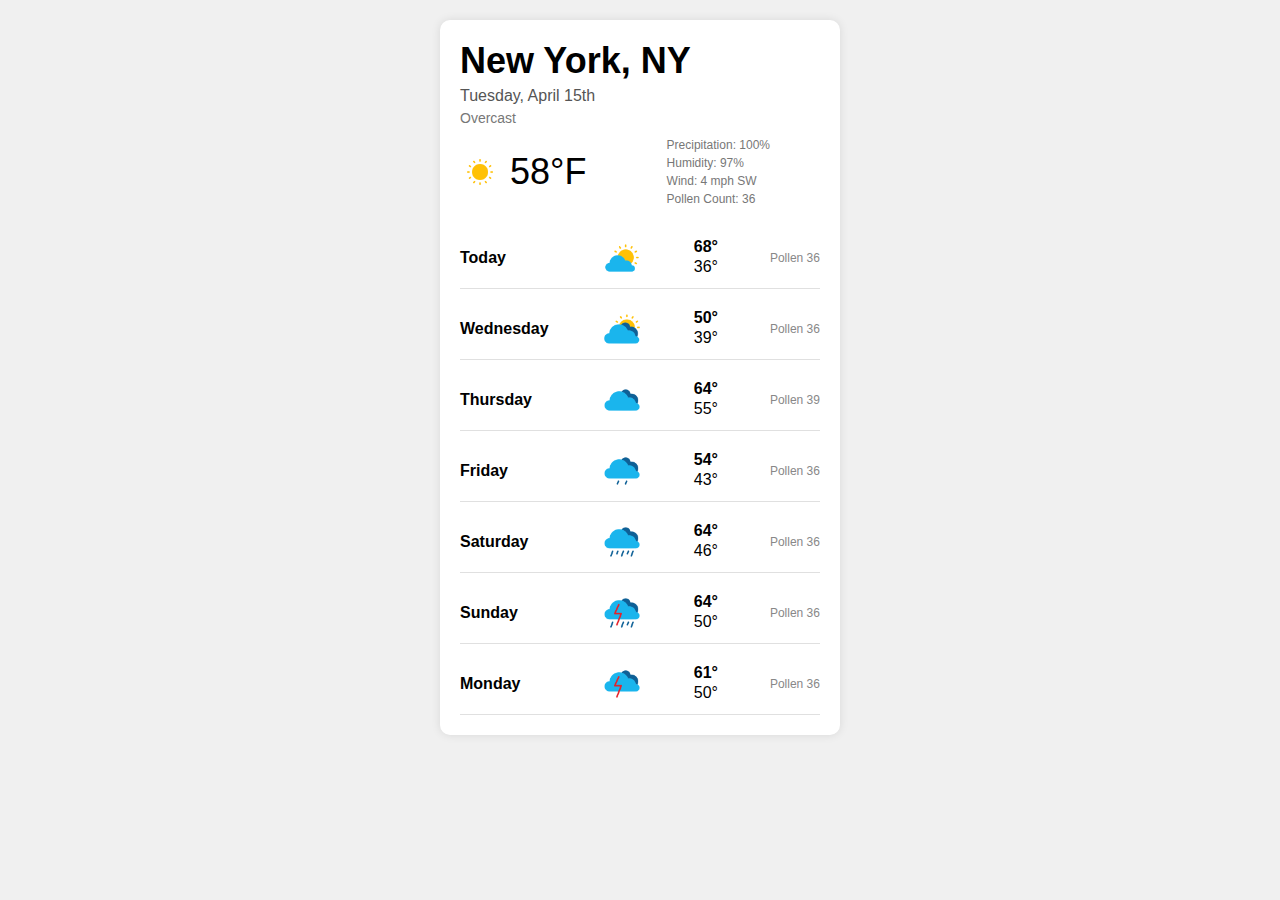
<file: lab8/lab8_1/index.html>
<!DOCTYPE html>
<html lang="en">
<head>
    <meta charset="UTF-8">
    <meta name="viewport" content="width=device-width, initial-scale=1.0">
    <title>Weather App</title>
    <link rel="stylesheet" href="style.css">
</head>
<body>
<div class="weather-app">
    <!-- Header -->
    <div class="header">
        <div class="city">New York, NY</div>
        <div class="date">Tuesday, April 15th</div>
        <div class="condition">Overcast</div>
        <div class="current-weather">
            <div class="temp">
                <img src="png/iconfinder_weather01.png" alt="weather icon" class="today-icon">
                58°F
            </div>
            <div class="details">
                <div>Precipitation: 100%</div>
                <div>Humidity: 97%</div>
                <div>Wind: 4 mph SW</div>
                <div>Pollen Count: 36</div>
            </div>
        </div>
    </div>

    <!-- Forecast -->
    <div class="forecast">
        <div class="day">
            <div class="day-name">Today</div>
            <img src="png/iconfinder_weather02.png" alt="storm icon" class="icon">
            <div class="temp-range">
                <span class="high-temp">68°</span>
                <span class="low-temp">36°</span>
            </div>
            <div class="pollen">Pollen 36</div>
        </div>

        <div class="day">
            <div class="day-name">Wednesday</div>
            <img src="png/iconfinder_weather03.png" alt="sunny icon" class="icon">
            <div class="temp-range">
                <span class="high-temp">50°</span>
                <span class="low-temp">39°</span>
            </div>
            <div class="pollen">Pollen 36</div>
        </div>

        <div class="day">
            <div class="day-name">Thursday</div>
            <img src="png/iconfinder_weather04.png" alt="sunny icon" class="icon">
            <div class="temp-range">
                <span class="high-temp">64°</span>
                <span class="low-temp">55°</span></div>
            <div class="pollen">Pollen 39</div>
        </div>

        <div class="day">
            <div class="day-name">Friday</div>
            <img src="png/iconfinder_weather05.png" alt="partly cloudy icon" class="icon">
            <div class="temp-range">
                <span class="high-temp">54°</span>
                <span class="low-temp">43°</span>
            </div>
            <div class="pollen">Pollen 36</div>
        </div>

        <div class="day">
            <div class="day-name">Saturday</div>
            <img src="png/iconfinder_weather06.png" alt="rain icon" class="icon">
            <div class="temp-range">
                <span class="high-temp">64°</span>
                <span class="low-temp">46°</span>
            </div>
            <div class="pollen">Pollen 36</div>
        </div>

        <div class="day">
            <div class="day-name">Sunday</div>
            <img src="png/iconfinder_weather07.png" alt="rain icon" class="icon">
            <div class="temp-range">
                <span class="high-temp">64°</span>
                <span class="low-temp">50°</span>
            </div>
            <div class="pollen">Pollen 36</div>
        </div>

        <div class="day">
            <div class="day-name">Monday</div>
            <img src="png/iconfinder_weather08.png" alt="partly sunny icon" class="icon">
            <div class="temp-range">
                <span class="high-temp">61°</span>
                <span class="low-temp">50°</span>
            </div>
            <div class="pollen">Pollen 36</div>
        </div>
    </div>
</div>
</body>
</html>
</file>
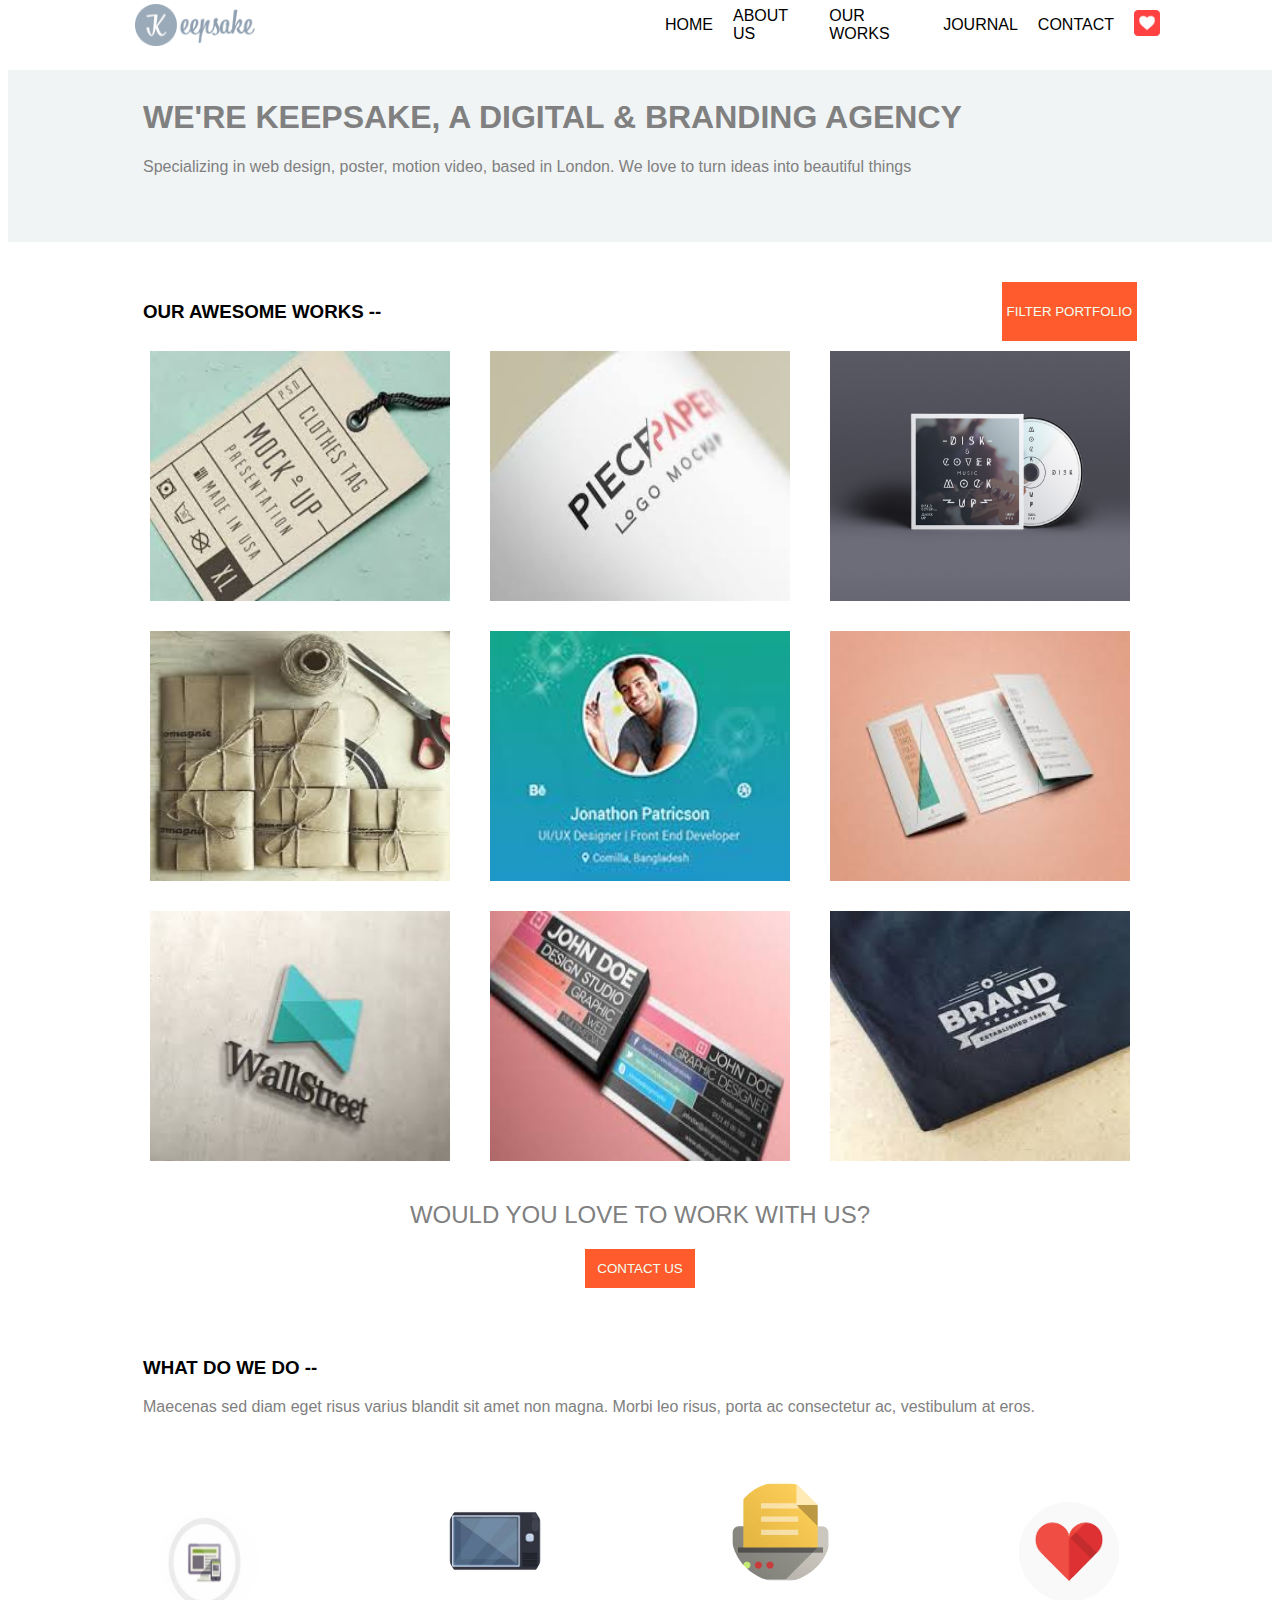
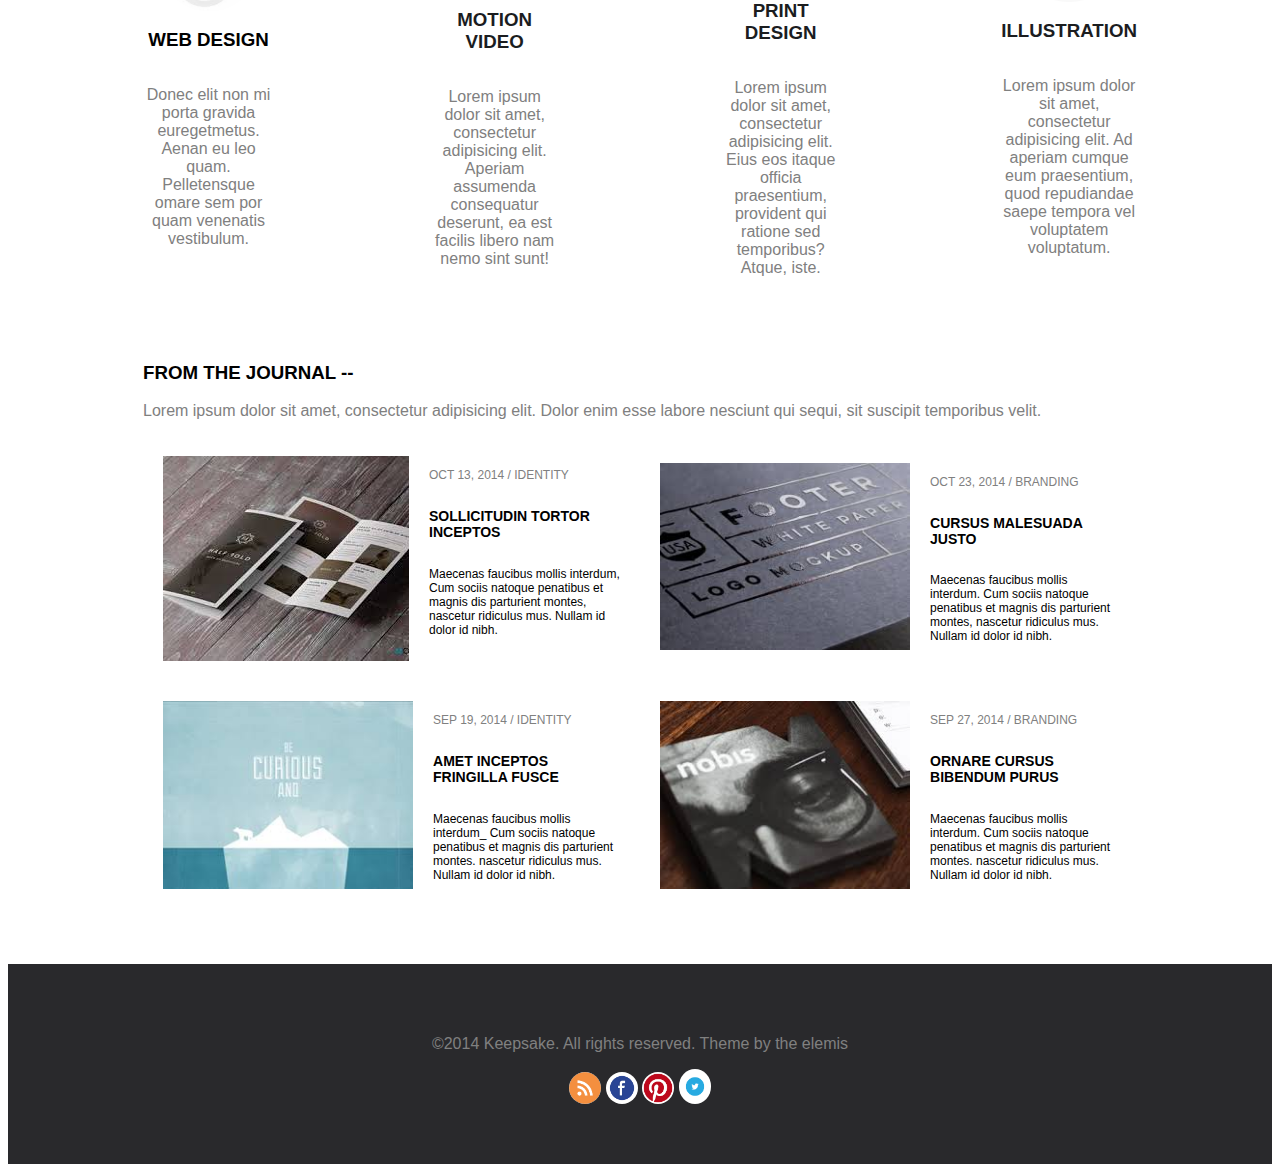
<file: lab8/lab8_2/lab8_2.html>
<!DOCTYPE html>
<html lang="en">
<head>
    <meta charset="UTF-8">
    <title>Task 2</title>
    <link rel="stylesheet" href="style.css">
</head>
<body>
<header class="fixed">
    <div class="logo">
        <img src="img/title.png" alt="">
    </div>
    <div class="horizontal_menu">
        <ul>
            <li>HOME</li>
            <li>ABOUT US</li>
            <li>OUR WORKS</li>
            <li>JOURNAL</li>
            <li>CONTACT</li>
            <li><img src="img/square.png" alt=""></li>
        </ul>

    </div>

</header>
<main>
    <div class="hamburger-menu">
        <input id="menu-toggle" type="checkbox"/>
        <label class="menu-btn" for="menu-toggle">
            <span></span>
            <span></span>
            <span></span>
        </label>
        <ul class="menu-box">
            <li><a class="menu-item" href="#">HOME</a></li>
            <li><a class="menu-item" href="#">ABOUT US</a></li>
            <li><a class="menu-item" href="#">OUR WORKS</a></li>
            <li><a class="menu-item" href="#">JOURNAL</a></li>
            <li><a class="menu-item" href="#"><img src="img/square.png" alt=""></a></li>
        </ul>
    </div>

    <div class="title">
        <h1>WE'RE KEEPSAKE, A DIGITAL & BRANDING AGENCY</h1>
        <p>Specializing in web design, poster, motion video, based in London. We love to turn ideas into beautiful
            things</p></div>
    <div class="works">
        <div class="works-head">
            <h3>OUR AWESOME WORKS --</h3>
            <button class="filter">FILTER PORTFOLIO</button>
        </div>
        <div class="works-images">
            <img class="image" src="img/image1.jpg" alt="">
            <img class="image" src="img/image2.jpg" alt="">
            <img class="image" src="img/image3.jpg" alt="">
            <img class="image" src="img/image4.jpg" alt="">
            <img class="image" src="img/image5.jpg" alt="">
            <img class="image" src="img/image6.jpg" alt="">
            <img class="image" src="img/image7.jpg" alt="">
            <img class="image" src="img/image8.jpg" alt="">
            <img class="image" src="img/image9.jpg" alt="">
        </div>
        <div class="contact">
            <h2>WOULD YOU LOVE TO WORK WITH US?</h2>
            <button class="contact-us">CONTACT US</button>
        </div>
    </div>

    <div class="about-head">
        <h3>WHAT DO WE DO --</h3>
        <p class="about-text">
            Maecenas sed diam eget risus varius blandit sit amet non magna. Morbi leo risus, porta ac consectetur ac,
            vestibulum at eros.
        </p>
    </div>

    <div class="about">
        <div class="about-item">
            <img src="img/web.jpg" alt="item1"/>
            <h3 class="about-title">WEB DESIGN</h3>
            <p class="about-item-descr">
                Donec elit non mi porta gravida euregetmetus. Aenan eu leo quam. Pelletensque omare sem por quam
                venenatis vestibulum.
            </p>
        </div>
        <div class="about-item">
            <img src="img/tv.jpg" alt="item2"/>
            <h3 class="about-item-title">MOTION VIDEO</h3>
            <p class="about-item-descr">
                Lorem ipsum dolor sit amet, consectetur adipisicing elit. Aperiam assumenda consequatur deserunt, ea est
                facilis libero nam nemo sint sunt!
            </p>
        </div>
        <div class="about-item">
            <img src="img/file.jpg" alt="item3"/>
            <h3 class="about-item-title">PRINT DESIGN</h3>
            <p class="about-item-descr">
                Lorem ipsum dolor sit amet, consectetur adipisicing elit. Eius eos itaque officia praesentium, provident
                qui ratione sed temporibus? Atque, iste.
            </p>
        </div>
        <div class="about-item">
            <img src="img/heart.png" alt="item4"/>
            <h3 class="about-item-title">ILLUSTRATION</h3>
            <p class="about-item-descr">
                Lorem ipsum dolor sit amet, consectetur adipisicing elit. Ad aperiam cumque eum praesentium, quod
                repudiandae saepe tempora vel voluptatem voluptatum.
            </p>
        </div>
    </div>
    <div class="journal">
        <div class="journal-head">
            <h3>FROM THE JOURNAL -- </h3>
            <p>Lorem ipsum dolor sit amet, consectetur adipisicing elit. Dolor enim esse labore nesciunt qui sequi, sit
                suscipit temporibus velit.</p>
        </div>
        <div class="journal-item">
            <img src="img/journal1.jpg" alt="j1">

                <div class="journal-item-text">
                    <p class="journal-date">OCT 13, 2014 / IDENTITY</p>
                    <h3>SOLLICITUDIN TORTOR INCEPTOS</h3>
                    <p>Maecenas faucibus mollis interdum, Cum sociis
                        natoque penatibus et magnis dis parturient montes,
                        nascetur ridiculus mus. Nullam id dolor id nibh.</p>
                </div>

        </div>
        <div class="journal-item">
            <img src="img/journal2.jpg" alt="j2">

                <div class="journal-item-text">
                    <p class="journal-date">OCT 23, 2014 / BRANDING</p>
                    <h3>CURSUS MALESUADA JUSTO</h3>
                    <p>Maecenas faucibus mollis interdum. Cum sociis
                        natoque penatibus et magnis dis parturient montes,
                        nascetur ridiculus mus. Nullam id dolor id nibh.</p>
                </div>

        </div>
        <div class="journal-item">
            <img src="img/journal3.jpg" alt="j3">

                <div class="journal-item-text">
                    <p class="journal-date">SEP 19, 2014 / IDENTITY</p>
                    <h3>AMET INCEPTOS FRINGILLA FUSCE</h3>
                    <p>Maecenas faucibus mollis interdum_ Cum sociis
                        natoque penatibus et magnis dis parturient montes.
                        nascetur ridiculus mus. Nullam id dolor id nibh.</p>
                </div>
        </div>
        <div class="journal-item">
            <img src="img/journal4.jpg" alt="j4">

                <div class="journal-item-text">
                    <p class="journal-date">SEP 27, 2014 / BRANDING</p>
                    <h3>ORNARE CURSUS BIBENDUM PURUS</h3>
                    <p>Maecenas faucibus mollis interdum. Cum sociis
                        natoque penatibus et magnis dis parturient montes.
                        nascetur ridiculus mus. Nullam id dolor id nibh.</p>
                </div>

        </div>
    </div>
</main>
<footer>
    <p>©2014 Keepsake. All rights reserved. Theme by the elemis</p>
    <div class="footer-images">
        <img src="img/footer1.png" alt="f1">
        <img src="img/footer2.png" alt="f2">
        <img src="img/footer3.png" alt="f3">
        <img src="img/footer4.png" alt="f4">
    </div>
</footer>
</body>
</html>
</file>
<file: lab8/lab8_1/style.css>
* {
    margin: 0;
    padding: 0;
    box-sizing: border-box;
}

body {
    font-family: Arial, sans-serif;
    background-color: #f0f0f0;
}

.weather-app {
    width: 50%;
    max-width: 400px;
    margin: 20px auto;
    background-color: white;
    border-radius: 10px;
    padding: 20px;
    box-shadow: 0 0 10px rgba(0, 0, 0, 0.1);
}

.header {
    text-align: left;
    margin-bottom: 20px;
}

.city {
    font-size: 36px;
    font-weight: bold;
}

.date {
    font-size: 16px;
    color: #555;
    margin-top: 5px;
}

.condition {
    font-size: 14px;
    color: #777;
    margin-top: 5px;
}

.current-weather {
    display: flex;
    align-items: center;
    justify-content: space-between;
    margin-top: 10px;
}

.temp {
    font-size: 36px;
    font-weight: normal;
    display: flex;
    align-items: center;
    justify-content: flex-start;
}

.temp img {
    width: 40px;
    height: 40px;
    margin-right: 10px;
}

.details {
    font-size: 12px;
    color: #777;
    line-height: 1.5;
    margin-right: 50px;
}

/* Forecast styling */
.forecast {
    display: flex;
    flex-direction: column;
    gap: 10px;
}

.day {
    display: flex;
    justify-content: space-between;
    align-items: center;
    padding: 10px 0;
    border-bottom: 1px solid #e0e0e0;
}

.day-name {
    font-size: 16px;
    font-weight: bold;
    width: 100px;
}

.icon {
    width: 40px;
    height: 40px;
    margin-right: 10px;
}

.temp-range {
    font-size: 16px;
    display: flex;
    flex-direction: column; /* Розміщуємо елементи вертикально */
    align-items: center; /* Центруємо текст по горизонталі */
    margin-right: 10px;
}

.high-temp{
    font-weight: bold;
}
.low-temp {
    display: block; /* Робимо елементи блочними для правильного розташування */
    margin: 2px 0; /* Відступи між температурами */
    font-weight: normal;
}

.pollen {
    font-size: 12px;
    color: #888;
}
</file>
<file: lab8/lab8_2/style.css>
body {
    font-family: Arial, Helvetica, sans-serif;

}

header {
    overflow: hidden;
    padding-bottom: 20px;
    height: 50px;
    display: flex;
    align-items: center;
    justify-content: space-around;
    flex-direction: row;
}

header.fixed {
    position: fixed;
    top: 0;
    left: 0;
    right: 0;
    background-color: #fff;
}

.horizontal_menu {
    display: flex;
    padding-right: 110px;
    width: 100%;
    align-items: center;
}

.logo {
    padding-top: 40px;
    padding-bottom: 40px;
}

.logo img {
    float: left;
    width: 120px;
    padding-left: 135px;
}

ul {
    display: flex;
    align-items: center;
    padding-left: 400px;
    list-style-type: none;
    margin: 0;
}

ul li {
    display: inline-block;
    margin: 10px;
    cursor: pointer;
}

ul li a {
    text-decoration: none;
    padding: 10px 20px;
    background-color: #ff5b2d;
    color: honeydew;
    border-radius: 5px;
}
li img {
   width: 26px;
}

.title {
    padding: 50px 135px;
    background-color: #f0f4f5;
    color: gray;
}

.works {
    padding-top: 40px;
}

.works-head {
    display: flex;
    margin-left: 135px;
    margin-right: 135px;
    justify-content: space-between;
}

.works-images {
    display: flex;
    flex-flow: row wrap;
    justify-content: center;
    align-items: center;
}


.image {
    padding: 20px;
}


@media (max-width: 768px) {
    .works-images {
        flex: 1 1 calc(50% - 40px);
    }

    .menu-btn > span {
        display: block;
        width: 30px;
        height: 3px;
        background-color: #333;
    }

    .menu-btn > span::before,
    .menu-btn > span::after {
        content: '';
        display: block;
        position: absolute;
        width: 30px;
        height: 3px;
        background-color: #333;
        transition: transform .25s;
    }

    .horizontal_menu {
        display: block;
    }
    .journal-item {
        flex-direction: row;
    }
}

@media (max-width: 576px) {
    .works-images {
        flex: 1 1 100%;
    }

    .menu-btn  span::after {
        display: block;
        position: absolute;
        width: 100%;
        height: 2px;
    }
    .horizontal_menu {
        display: none;
    }

    .journal {
        padding: 20px;
        flex-direction: column;
    }

    .journal-item {
        flex-direction: column;
        align-items: center;
        flex-wrap: wrap;
    }

    .journal-item img {
        flex-direction: column;
        width: 100%;
        margin-bottom: 20px;
    }

    .journal-item-text {
        padding-left: 0;
        text-align: center;
    }
}

.hamburger-menu {
    display: block;
    position: relative;
    cursor: pointer;
}

.hamburger-menu::before, .hamburger-menu::after {
    content: "";
    position: absolute;
    width: 30px;
    height: 3px;
}

.hamburger-menu::before {
    top: -10px;
}

.hamburger-menu::after {
    top: 10px;
}

.works img{
    width: 300px;
    height: 250px;
    padding-top: 10px;
}

.filter{
    background-color: #ff5b2d;
    border-color: transparent;
    color: honeydew;
    font-family: Calibri, Helvetica, sans-serif;
    padding: 3px;
}

.contact {
    display: flex;
    flex-direction: column;
    align-items: center;
}

.contact h2 {
    font-weight: 200;
    color: gray;
}

.contact-us {
    background-color: #ff5b2d;
    border-color: transparent;
    color: honeydew;
    font-family: Calibri, Helvetica, sans-serif;
    padding: 10px;
}

.about-head {
    padding: 50px 135px;
}

.about-head p {
    color: gray;
}

.about {
    display: flex;
    padding-left: 135px;
    margin: auto;
    justify-content: space-around;
    flex-flow: row wrap;
    gap: 20px;
    align-items: center;
}

.about-text{
    color: #1B1D1F;
    font-weight: 400;
}

.about-item-title{
    color: #1B1D1F;
    text-align: center;
    font-weight: 600;
}

.about-item-descr{
    color: #1B1D1F;
    text-align: center;
    font-size: 16px;
    font-weight: 400;
    color: gray;
}

.about-item{
    flex: 1 1 100px;
    max-width: 45%;
    box-sizing: border-box;
    display: flex;
    flex-direction: column;
    align-items: center;
    width: 30%;
    margin-right: 135px;
}

.about-item img {
    border-radius: 50%;
    width: 100px;
    height: 100px;
}

.journal {
    display: flex;
    padding: 50px 135px;
    flex-flow: row wrap;
    align-items: center;
    flex: 1 1 100px;

}

.journal-head p {
    color: gray;
}

.journal-item {
    display: flex;
    flex-direction: row;
    align-items: flex-start;
    width: 50%;
    padding: 20px;
    flex: 1 1 100px;
}

.journal-item img {
    width: 250px;
}

.journal-date {
    display: flex;
    justify-content: space-between;
    color: gray;
}

.journal-item-text {
    display: flex;
    flex-direction: column;
    padding-left: 20px;
    font-size: 12px;
}

footer {
    display: flex;
    flex-direction: column;
    align-items: center;
    justify-content: center;
    background-color: #29292c;
    height: 200px;
    color: gray;
}

.footer-images img {
    width: 32px;
    border-radius: 50%;
    cursor: pointer;
}

button {
    cursor: pointer;
}

#menu-toggle {
    opacity: 0;
}
.menu-btn {
    display: flex;
    align-items: center;
    position: fixed;
    top: 20px;
    left: 20px;
    width: 26px;
    height: 26px;
    cursor: pointer;
    z-index: 1;
}

.menu-btn > span,
.menu-btn > span::before,
.menu-btn > span::after {
    display: block;
    position: absolute;
    width: 100%;
    height: 2px;
}
.menu-btn > span::before {
    content: '';
    top: -8px;
}
.menu-btn > span::after {
    content: '';
    top: 8px;
}

.menu-box {
    display: block;
    position: fixed;
    visibility: hidden;
    top: 0;
    left: -100%;
    width: 300px;
    height: 100%;
    margin: 0;
    padding: 80px 0;
    list-style: none;
    text-align: center;
    background-color: #ECEFF1;
    box-shadow: 1px 0px 6px rgba(0, 0, 0, .2);
}

.menu-item {
    display: block;
    padding: 12px 24px;
    color: #ffffff;
    font-family: 'Roboto', sans-serif;
    font-size: 20px;
    font-weight: 600;
    text-decoration: none;
}
.menu-item:hover {
    background-color: #CFD8DC;
}

#menu-toggle:checked ~ .menu-box {
    visibility: visible;
    left: 0;
}
</file>
